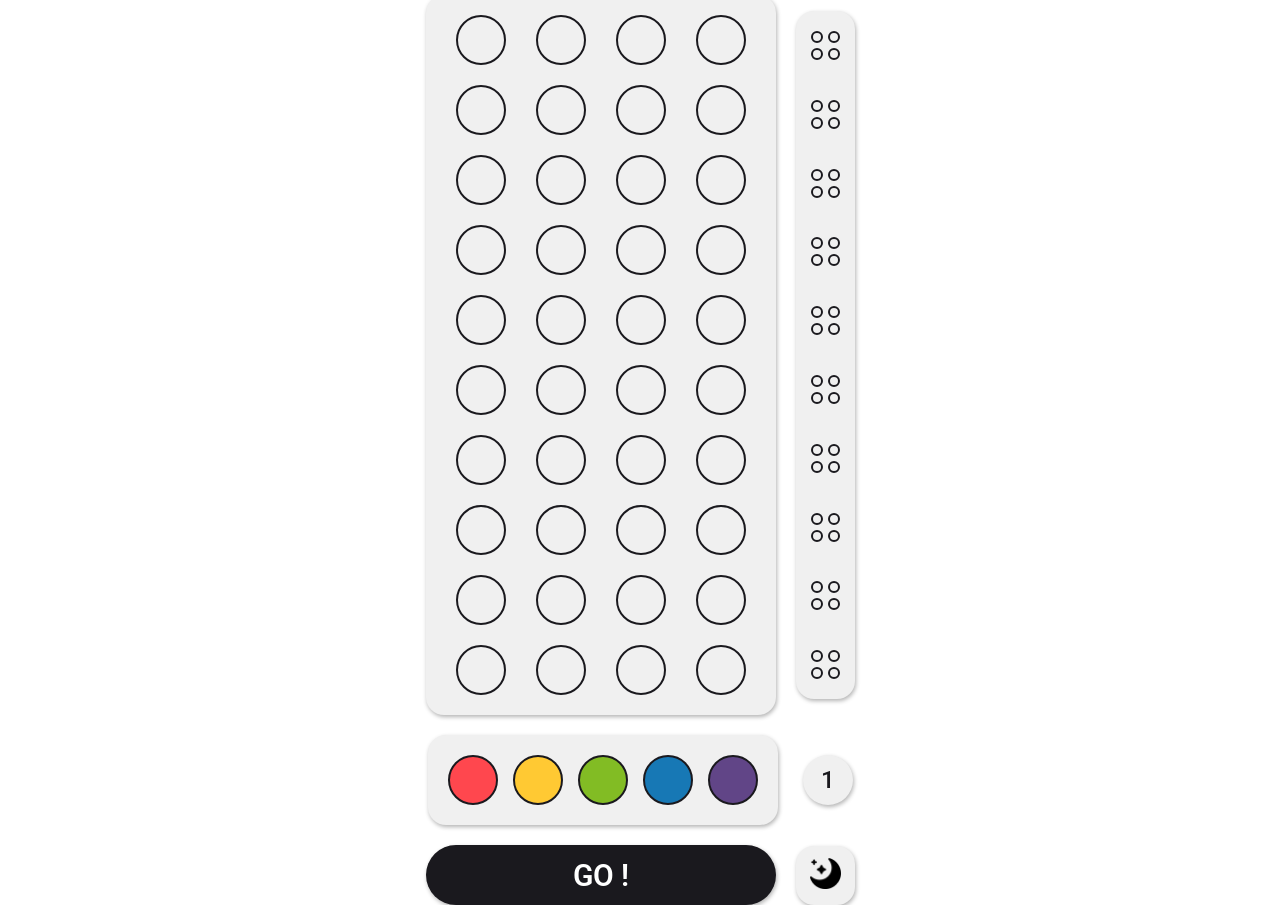
<file: index.html>
<!DOCTYPE html>
<html lang="en">

<!-- ## HEAD ## -->
<head>
    <meta charset="UTF-8">
    <meta http-equiv="X-UA-Compatible" content="IE=edge">
    <meta name="viewport" content="width=device-width, initial-scale=1.0">
    <title>Mastermind</title>
    <link rel="stylesheet" href="./css/styles.css">
    <link href="https://fonts.googleapis.com/css2?family=Roboto:wght@500&display=swap" rel="stylesheet">
</head>

<!-- ## BODY ## -->
<body class="light">

    <div class="all-elements">

        <div class="board">
            <div class="display-colors">
                <div class="circles-line" id="board-line-1">
                    <div class="color-circle"></div>
                    <div class="color-circle"></div>
                    <div class="color-circle"></div>
                    <div class="color-circle"></div>
                </div>
                <div class="circles-line" id="board-line-2">
                    <div class="color-circle"></div>
                    <div class="color-circle"></div>
                    <div class="color-circle"></div>
                    <div class="color-circle"></div>
                </div>
                <div class="circles-line" id="board-line-3">
                    <div class="color-circle"></div>
                    <div class="color-circle"></div>
                    <div class="color-circle"></div>
                    <div class="color-circle"></div>
                </div>
                <div class="circles-line" id="board-line-4">
                    <div class="color-circle"></div>
                    <div class="color-circle"></div>
                    <div class="color-circle"></div>
                    <div class="color-circle"></div>
                </div>
                <div class="circles-line" id="board-line-5">
                    <div class="color-circle"></div>
                    <div class="color-circle"></div>
                    <div class="color-circle"></div>
                    <div class="color-circle"></div>
                </div>
                <div class="circles-line" id="board-line-6">
                    <div class="color-circle"></div>
                    <div class="color-circle"></div>
                    <div class="color-circle"></div>
                    <div class="color-circle"></div>
                </div>
                <div class="circles-line" id="board-line-7">
                    <div class="color-circle"></div>
                    <div class="color-circle"></div>
                    <div class="color-circle"></div>
                    <div class="color-circle"></div>
                </div>
                <div class="circles-line" id="board-line-8">
                    <div class="color-circle"></div>
                    <div class="color-circle"></div>
                    <div class="color-circle"></div>
                    <div class="color-circle"></div>
                </div>
                <div class="circles-line" id="board-line-9">
                    <div class="color-circle"></div>
                    <div class="color-circle"></div>
                    <div class="color-circle"></div>
                    <div class="color-circle"></div>
                </div>
                <div class="circles-line" id="board-line-10">
                    <div class="color-circle"></div>
                    <div class="color-circle"></div>
                    <div class="color-circle"></div>
                    <div class="color-circle"></div>
                </div>
            </div>

            <div class="display-clues">
                <div class="clues-line" id="clue-line-1">
                    <div class="clue-circle"></div>
                    <div class="clue-circle"></div>
                    <div class="clue-circle"></div>
                    <div class="clue-circle"></div>
                </div>
                <div class="clues-line" id="clue-line-2">
                    <div class="clue-circle"></div>
                    <div class="clue-circle"></div>
                    <div class="clue-circle"></div>
                    <div class="clue-circle"></div>
                </div>
                <div class="clues-line" id="clue-line-3">
                    <div class="clue-circle"></div>
                    <div class="clue-circle"></div>
                    <div class="clue-circle"></div>
                    <div class="clue-circle"></div>
                </div>
                <div class="clues-line" id="clue-line-4">
                    <div class="clue-circle"></div>
                    <div class="clue-circle"></div>
                    <div class="clue-circle"></div>
                    <div class="clue-circle"></div>
                </div>
                <div class="clues-line" id="clue-line-5">
                    <div class="clue-circle"></div>
                    <div class="clue-circle"></div>
                    <div class="clue-circle"></div>
                    <div class="clue-circle"></div>
                </div>
                <div class="clues-line" id="clue-line-6">
                    <div class="clue-circle"></div>
                    <div class="clue-circle"></div>
                    <div class="clue-circle"></div>
                    <div class="clue-circle"></div>
                </div>
                <div class="clues-line" id="clue-line-7">
                    <div class="clue-circle"></div>
                    <div class="clue-circle"></div>
                    <div class="clue-circle"></div>
                    <div class="clue-circle"></div>
                </div>
                <div class="clues-line" id="clue-line-8">
                    <div class="clue-circle"></div>
                    <div class="clue-circle"></div>
                    <div class="clue-circle"></div>
                    <div class="clue-circle"></div>
                </div>
                <div class="clues-line" id="clue-line-9">
                    <div class="clue-circle"></div>
                    <div class="clue-circle"></div>
                    <div class="clue-circle"></div>
                    <div class="clue-circle"></div>
                </div>
                <div class="clues-line" id="clue-line-10">
                    <div class="clue-circle"></div>
                    <div class="clue-circle"></div>
                    <div class="clue-circle"></div>
                    <div class="clue-circle"></div>
                </div>
            </div>
        </div>

        
        <div class="colors-and-round">
            <div class="colors-board">
                <button class="color-button" id="red"></button>
                <button class="color-button" id="yellow"></button>
                <button class="color-button" id="green"></button>
                <button class="color-button" id="blue"></button>
                <button class="color-button" id="purple"></button>
            </div>

            <div class="round-number"><p>1</p></div>
        </div>
        

        <div class="check-and-toggle">
            <button class="check-button">GO !</button>

            <button class="button-toggle"><img id="moon-img" src="./img/moon.png" alt="Moon Icon"></button>
        </div>

    </div>
    
    
    <!-- ~~ JavaScript ~~ -->
    <script src="./js/app.js"></script>

</body>

</html>
</file>
<file: css/styles.css>
* {
    margin: 0;
    padding: 0;
    box-sizing: border-box;
}

body{
    height: 100vh;
    display: flex;
    justify-content: center;
    align-items: center;
}

.all-elements{
    display: flex;
    flex-direction: column;
    align-items: center;
    row-gap: 20px;
}

.board{
    display: flex;
    align-items: center;
    column-gap: 20px;
}

.colors-and-round{
    display: flex;
    align-items: center;
    column-gap: 25px;
}

.check-and-toggle{
    display: flex;
    align-items: center;
    column-gap: 20px;
}


body.dark{
    background: #1A191E;
}


.display-colors{
    width: 350px;
    height: 720px;
    
    background: #F0F0F0;

    box-shadow: 1px 2px 4px rgba(0, 0, 0, 0.3);
    border-radius: 18px;

    display: flex;
    flex-direction: column-reverse;
    align-items: center;
    justify-content: space-evenly; 
}

.circles-line{
    display: flex;
    align-items: center;
    column-gap: 30px;
}

.color-circle{
    width: 50px;
    height: 50px;

    background: #F0F0F0;

    border: 2px solid #1A191E;
    box-sizing: border-box;
    border-radius: 50px;
}
/* ------------------------------------------------------ */


.display-clues{
    width: 59px;
    height: 688px;  

    background: #F0F0F0;

    box-shadow: 1px 2px 4px rgba(0, 0, 0, 0.3);
    border-radius: 18px;    

    display: flex;
    flex-direction: column-reverse;
    justify-content: space-around;
    align-items: center;
}

.clues-line{
    width: 29px;
    height: 29px;
    display: flex;
    flex-wrap: wrap;
    gap: 5px;
}

.clue-circle{
    width: 12px;
    height: 12px;

    background: #F0F0F0;

    border: 2px solid #1A191E;
    box-sizing: border-box;
    border-radius: 12px;
}
/* ------------------------------------------------------ */


body.dark .display-colors{
    background: #2D2C32;
    box-shadow: 1px 2px 4px rgba(0, 0, 0, 0.6);
}

body.dark .color-circle{
    background: #2D2C32;
    border: 2px solid #FFFFFF;
}

body.dark .display-clues{
    background: #2D2C32;
    box-shadow: 1px 2px 4px rgba(0, 0, 0, 0.6);
}

body.dark .clue-circle{
    background: #2D2C32;
    border: 2px solid #FFFFFF;
}


.colors-board{
    width: 350px;
    height: 90px;

    background: #F0F0F0;

    box-shadow: 1px 2px 4px rgba(0, 0, 0, 0.3);
    border-radius: 18px;
    display: flex;
    align-items: center;
    justify-content: center;
    column-gap: 15px;
}

.color-button{
    width: 50px;
    height: 50px;

    border: 2px solid #1A191E;
    box-sizing: border-box;
    border-radius: 50px;
}

#red{
    background: #FF474E;
}
#yellow{
    background: #FFC933;
}
#green{
    background: #82BC24;
}
#blue{
    background: #1778B5;
}
#purple{
    background: #614587;
}

#red:hover{
    background: #FF333A;
}
#yellow:hover{
    background: #FFC31F;
}
#green:hover{
    background: #76AB21;
}
#blue:hover{
    background: #156CA2;
}
#purple:hover{
    background: #573E79;
}
/* ------------------------------------------------------ */


.round-number{
    width: 50px;
    height: 50px;

    background: #F0F0F0;

    box-shadow: 1px 2px 4px rgba(0, 0, 0, 0.3);
    border-radius: 50px;
    display: flex;
    align-items: center;
    justify-content: center;
}

.round-number p{
    font-family: 'Roboto';
    font-style: normal;
    font-weight: 500;
    font-size: 24px;
    line-height: 28px;

    color: #1A191E;
}
/* ------------------------------------------------------ */


body.dark .colors-board{
    background: #2D2C32;
    box-shadow: 1px 2px 4px rgba(0, 0, 0, 0.6);
}

body.dark .color-button{
    border: 2px solid #FFFFFF;
}

body.dark .round-number{
    background: #2D2C32;
    box-shadow: 1px 2px 4px rgba(0, 0, 0, 0.6);
}

body.dark .round-number p{
    color: #FFFFFF;
}


.check-button{
    width: 350px;
    height: 60px;

    background: #1A191E;

    box-shadow: 1px 2px 4px rgba(0, 0, 0, 0.3);
    border-radius: 60px;
    border: none;

    font-family: 'Roboto';
    font-style: normal;
    font-weight: 600;
    font-size: 30px;
    line-height: 35px;

    color: #FFFFFF;
}

.check-button:hover{
    background: #131316;
}
/* ------------------------------------------------------ */


.button-toggle{
    width: 59px;
    height: 59px;

    background: #F0F0F0;

    box-shadow: 1px 2px 4px rgba(0, 0, 0, 0.3);
    border-radius: 18px;
    border: none;

    align-items: center;
}

.button-toggle:hover{
    background: #EBEBEB;
}

#moon-img{
    transform: scaleX(-1);
    width: 31px;
    height: 31px;
}
/* ------------------------------------------------------ */


body.dark .check-button{
    background: #FFFFFF;
    color: #1A191E;
    box-shadow: 1px 2px 4px rgba(0, 0, 0, 0.6);
}

body.dark .button-toggle{
    background: #2D2C32;
    box-shadow: 1px 2px 4px rgba(0, 0, 0, 0.6);
}

body.dark #moon-img{
    filter: brightness(0) invert(1);
}


@media screen and (max-width: 425px) {
    .display-colors {
        width: 300px;
        height: 640px;
    }

    .color-circle {
        width: 40px;
        height: 40px;
    }

    .display-clues {
        width: 49px;
        height: 610px;
        border-radius: 12px;
    }

    .colors-board {
        width: 300px;
        height: 70px;
    }

    .color-button {
        width: 40px;
        height: 40px;
    }

    .round-number {
        width: 40px;
        height: 40px;
    }

    .round-number p {
        font-size: 19px;
    }

    .check-button {
        width: 300px;
        height: 50px;

        font-size: 25px;
    }

    .button-toggle {
        width: 49px;
        height: 49px;
    }

    #moon-img {
        width: 21px;
        height: 21px;
    }
}

@media screen and (max-width: 375px) {
    .display-colors {
        width: 270px;
        height: 620px;
    }

    .color-circle {
        width: 35px;
        height: 35px;
    }

    .display-clues {
        width: 49px;
        height: 590px;
        border-radius: 12px;
    }

    .colors-board {
        width: 270px;
        height: 70px;
    }

    .color-button {
        width: 35px;
        height: 35px;
    }

    .round-number {
        width: 35px;
        height: 35px;
    }

    .round-number p {
        font-size: 19px;
    }

    .check-button {
        width: 270px;
        height: 50px;

        font-size: 25px;
    }

    .button-toggle {
        width: 49px;
        height: 49px;
    }

    #moon-img {
        width: 21px;
        height: 21px;
    }
}


@media screen and (max-width: 320px) {
    .display-colors {
        width: 220px;
        height: 520px;
        border-radius: 12px;
    }

    .color-circle {
        width: 27px;
        height: 27px;
    }

    .display-clues {
        width: 39px;
        height: 495px;
        border-radius: 6px;
    }

    .clue-circle {
        width: 10px;
        height: 10px;
    }

    .colors-board {
        width: 220px;
        height: 50px;
    }

    .color-button {
        width: 27px;
        height: 27px;
    }

    .round-number {
        width: 27px;
        height: 27px;
    }

    .round-number p {
        font-size: 15px;
    }

    .check-button {
        width: 220px;
        height: 40px;

        font-size: 20px;
    }

    .button-toggle {
        width: 39px;
        height: 39px;
        border-radius: 12px;
    }

    #moon-img {
        width: 15px;
        height: 15px;
    }
}
</file>
